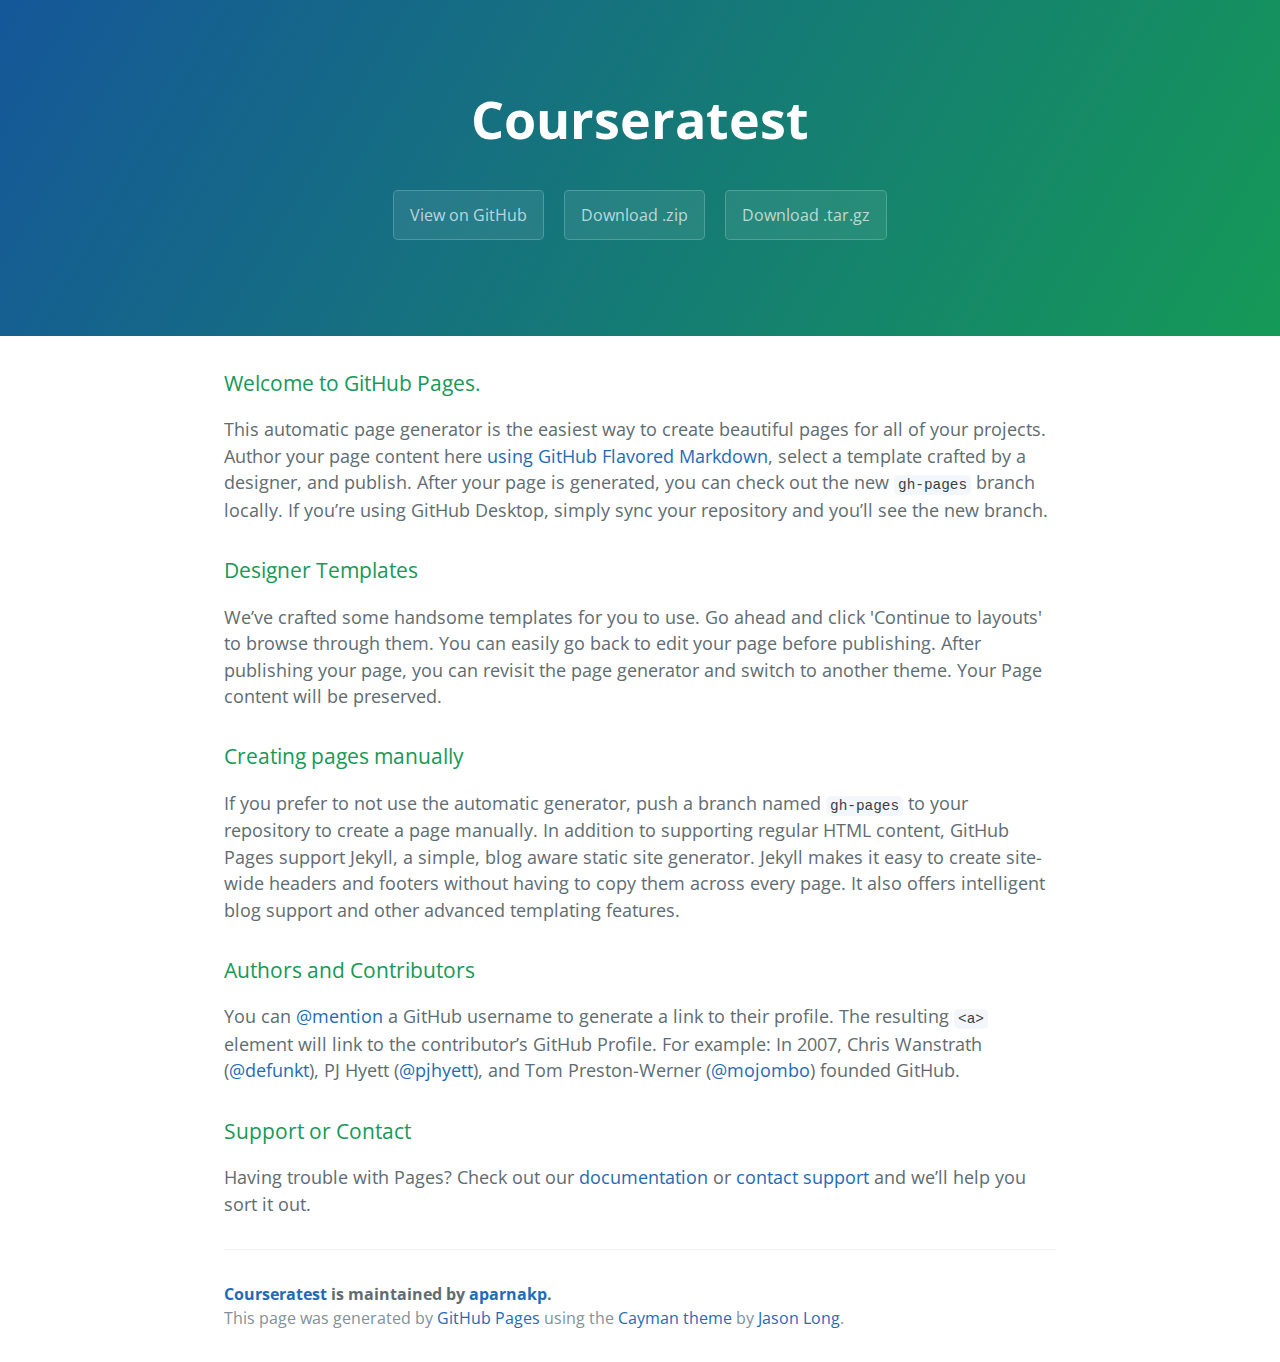
<file: index.html>
<!DOCTYPE html>
<html lang="en-us">
  <head>
    <meta charset="UTF-8">
    <title>Courseratest by aparnakp</title>
    <meta name="viewport" content="width=device-width, initial-scale=1">
    <link rel="stylesheet" type="text/css" href="stylesheets/normalize.css" media="screen">
    <link href='https://fonts.googleapis.com/css?family=Open+Sans:400,700' rel='stylesheet' type='text/css'>
    <link rel="stylesheet" type="text/css" href="stylesheets/stylesheet.css" media="screen">
    <link rel="stylesheet" type="text/css" href="stylesheets/github-light.css" media="screen">
  </head>
  <body>
    <section class="page-header">
      <h1 class="project-name">Courseratest</h1>
      <h2 class="project-tagline"></h2>
      <a href="https://github.com/aparnakp/CourseraTest" class="btn">View on GitHub</a>
      <a href="https://github.com/aparnakp/CourseraTest/zipball/master" class="btn">Download .zip</a>
      <a href="https://github.com/aparnakp/CourseraTest/tarball/master" class="btn">Download .tar.gz</a>
    </section>

    <section class="main-content">
      <h3>
<a id="welcome-to-github-pages" class="anchor" href="#welcome-to-github-pages" aria-hidden="true"><span aria-hidden="true" class="octicon octicon-link"></span></a>Welcome to GitHub Pages.</h3>

<p>This automatic page generator is the easiest way to create beautiful pages for all of your projects. Author your page content here <a href="https://guides.github.com/features/mastering-markdown/">using GitHub Flavored Markdown</a>, select a template crafted by a designer, and publish. After your page is generated, you can check out the new <code>gh-pages</code> branch locally. If you’re using GitHub Desktop, simply sync your repository and you’ll see the new branch.</p>

<h3>
<a id="designer-templates" class="anchor" href="#designer-templates" aria-hidden="true"><span aria-hidden="true" class="octicon octicon-link"></span></a>Designer Templates</h3>

<p>We’ve crafted some handsome templates for you to use. Go ahead and click 'Continue to layouts' to browse through them. You can easily go back to edit your page before publishing. After publishing your page, you can revisit the page generator and switch to another theme. Your Page content will be preserved.</p>

<h3>
<a id="creating-pages-manually" class="anchor" href="#creating-pages-manually" aria-hidden="true"><span aria-hidden="true" class="octicon octicon-link"></span></a>Creating pages manually</h3>

<p>If you prefer to not use the automatic generator, push a branch named <code>gh-pages</code> to your repository to create a page manually. In addition to supporting regular HTML content, GitHub Pages support Jekyll, a simple, blog aware static site generator. Jekyll makes it easy to create site-wide headers and footers without having to copy them across every page. It also offers intelligent blog support and other advanced templating features.</p>

<h3>
<a id="authors-and-contributors" class="anchor" href="#authors-and-contributors" aria-hidden="true"><span aria-hidden="true" class="octicon octicon-link"></span></a>Authors and Contributors</h3>

<p>You can <a href="https://help.github.com/articles/basic-writing-and-formatting-syntax/#mentioning-users-and-teams" class="user-mention">@mention</a> a GitHub username to generate a link to their profile. The resulting <code>&lt;a&gt;</code> element will link to the contributor’s GitHub Profile. For example: In 2007, Chris Wanstrath (<a href="https://github.com/defunkt" class="user-mention">@defunkt</a>), PJ Hyett (<a href="https://github.com/pjhyett" class="user-mention">@pjhyett</a>), and Tom Preston-Werner (<a href="https://github.com/mojombo" class="user-mention">@mojombo</a>) founded GitHub.</p>

<h3>
<a id="support-or-contact" class="anchor" href="#support-or-contact" aria-hidden="true"><span aria-hidden="true" class="octicon octicon-link"></span></a>Support or Contact</h3>

<p>Having trouble with Pages? Check out our <a href="https://help.github.com/pages">documentation</a> or <a href="https://github.com/contact">contact support</a> and we’ll help you sort it out.</p>

      <footer class="site-footer">
        <span class="site-footer-owner"><a href="https://github.com/aparnakp/CourseraTest">Courseratest</a> is maintained by <a href="https://github.com/aparnakp">aparnakp</a>.</span>

        <span class="site-footer-credits">This page was generated by <a href="https://pages.github.com">GitHub Pages</a> using the <a href="https://github.com/jasonlong/cayman-theme">Cayman theme</a> by <a href="https://twitter.com/jasonlong">Jason Long</a>.</span>
      </footer>

    </section>

  
  </body>
</html>
</file>
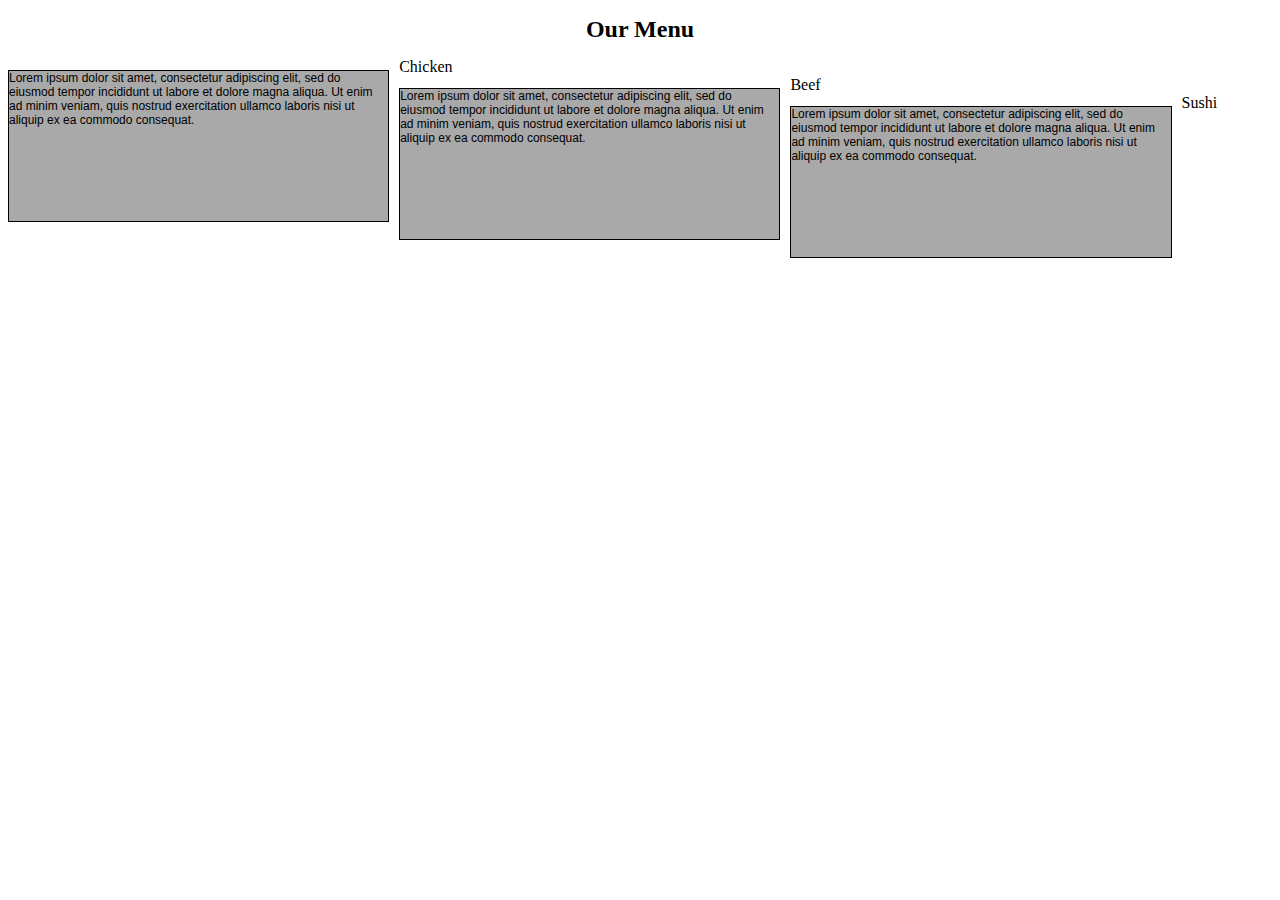
<file: test2.html>
<!DOCTYPE html>

<html>

<head>

<meta charset="utf-8">

<meta name="viewport" content="width=device-width, initial-scale=1">

<link rel ="stylesheet" href = "mod2_solution.css" type = "text/css"/>

<title>Assignment Solution for Module 2</title>

</head>

<body>

<h1>Our Menu</h1>

<div class="row">

<div>
<div>
<secion> Chicken </secion>
<p id="p1">Lorem ipsum dolor sit amet, consectetur adipiscing elit, sed do eiusmod tempor incididunt ut labore et dolore magna aliqua. Ut enim ad minim veniam, quis nostrud exercitation ullamco laboris nisi ut aliquip ex ea commodo consequat.</p>
</div>
<div>
<secion> Beef </secion>
<p id="p2">Lorem ipsum dolor sit amet, consectetur adipiscing elit, sed do eiusmod tempor incididunt ut labore et dolore magna aliqua. Ut enim ad minim veniam, quis nostrud exercitation ullamco laboris nisi ut aliquip ex ea commodo consequat.</p>
</div>
<div>
<secion> Sushi</secion>
<p id="p3">Lorem ipsum dolor sit amet, consectetur adipiscing elit, sed do eiusmod tempor incididunt ut labore et dolore magna aliqua. Ut enim ad minim veniam, quis nostrud exercitation ullamco laboris nisi ut aliquip ex ea commodo consequat.</p>
</div>
</div>

</div>

</body>

</html>
</file>
<file: stylesheets/stylesheet.css>
* {
  box-sizing: border-box; }

body {
  padding: 0;
  margin: 0;
  font-family: "Open Sans", "Helvetica Neue", Helvetica, Arial, sans-serif;
  font-size: 16px;
  line-height: 1.5;
  color: #606c71; }

a {
  color: #1e6bb8;
  text-decoration: none; }
  a:hover {
    text-decoration: underline; }

.btn {
  display: inline-block;
  margin-bottom: 1rem;
  color: rgba(255, 255, 255, 0.7);
  background-color: rgba(255, 255, 255, 0.08);
  border-color: rgba(255, 255, 255, 0.2);
  border-style: solid;
  border-width: 1px;
  border-radius: 0.3rem;
  transition: color 0.2s, background-color 0.2s, border-color 0.2s; }
  .btn + .btn {
    margin-left: 1rem; }

.btn:hover {
  color: rgba(255, 255, 255, 0.8);
  text-decoration: none;
  background-color: rgba(255, 255, 255, 0.2);
  border-color: rgba(255, 255, 255, 0.3); }

@media screen and (min-width: 64em) {
  .btn {
    padding: 0.75rem 1rem; } }

@media screen and (min-width: 42em) and (max-width: 64em) {
  .btn {
    padding: 0.6rem 0.9rem;
    font-size: 0.9rem; } }

@media screen and (max-width: 42em) {
  .btn {
    display: block;
    width: 100%;
    padding: 0.75rem;
    font-size: 0.9rem; }
    .btn + .btn {
      margin-top: 1rem;
      margin-left: 0; } }

.page-header {
  color: #fff;
  text-align: center;
  background-color: #159957;
  background-image: linear-gradient(120deg, #155799, #159957); }

@media screen and (min-width: 64em) {
  .page-header {
    padding: 5rem 6rem; } }

@media screen and (min-width: 42em) and (max-width: 64em) {
  .page-header {
    padding: 3rem 4rem; } }

@media screen and (max-width: 42em) {
  .page-header {
    padding: 2rem 1rem; } }

.project-name {
  margin-top: 0;
  margin-bottom: 0.1rem; }

@media screen and (min-width: 64em) {
  .project-name {
    font-size: 3.25rem; } }

@media screen and (min-width: 42em) and (max-width: 64em) {
  .project-name {
    font-size: 2.25rem; } }

@media screen and (max-width: 42em) {
  .project-name {
    font-size: 1.75rem; } }

.project-tagline {
  margin-bottom: 2rem;
  font-weight: normal;
  opacity: 0.7; }

@media screen and (min-width: 64em) {
  .project-tagline {
    font-size: 1.25rem; } }

@media screen and (min-width: 42em) and (max-width: 64em) {
  .project-tagline {
    font-size: 1.15rem; } }

@media screen and (max-width: 42em) {
  .project-tagline {
    font-size: 1rem; } }

.main-content :first-child {
  margin-top: 0; }
.main-content img {
  max-width: 100%; }
.main-content h1, .main-content h2, .main-content h3, .main-content h4, .main-content h5, .main-content h6 {
  margin-top: 2rem;
  margin-bottom: 1rem;
  font-weight: normal;
  color: #159957; }
.main-content p {
  margin-bottom: 1em; }
.main-content code {
  padding: 2px 4px;
  font-family: Consolas, "Liberation Mono", Menlo, Courier, monospace;
  font-size: 0.9rem;
  color: #383e41;
  background-color: #f3f6fa;
  border-radius: 0.3rem; }
.main-content pre {
  padding: 0.8rem;
  margin-top: 0;
  margin-bottom: 1rem;
  font: 1rem Consolas, "Liberation Mono", Menlo, Courier, monospace;
  color: #567482;
  word-wrap: normal;
  background-color: #f3f6fa;
  border: solid 1px #dce6f0;
  border-radius: 0.3rem; }
  .main-content pre > code {
    padding: 0;
    margin: 0;
    font-size: 0.9rem;
    color: #567482;
    word-break: normal;
    white-space: pre;
    background: transparent;
    border: 0; }
.main-content .highlight {
  margin-bottom: 1rem; }
  .main-content .highlight pre {
    margin-bottom: 0;
    word-break: normal; }
.main-content .highlight pre, .main-content pre {
  padding: 0.8rem;
  overflow: auto;
  font-size: 0.9rem;
  line-height: 1.45;
  border-radius: 0.3rem; }
.main-content pre code, .main-content pre tt {
  display: inline;
  max-width: initial;
  padding: 0;
  margin: 0;
  overflow: initial;
  line-height: inherit;
  word-wrap: normal;
  background-color: transparent;
  border: 0; }
  .main-content pre code:before, .main-content pre code:after, .main-content pre tt:before, .main-content pre tt:after {
    content: normal; }
.main-content ul, .main-content ol {
  margin-top: 0; }
.main-content blockquote {
  padding: 0 1rem;
  margin-left: 0;
  color: #819198;
  border-left: 0.3rem solid #dce6f0; }
  .main-content blockquote > :first-child {
    margin-top: 0; }
  .main-content blockquote > :last-child {
    margin-bottom: 0; }
.main-content table {
  display: block;
  width: 100%;
  overflow: auto;
  word-break: normal;
  word-break: keep-all; }
  .main-content table th {
    font-weight: bold; }
  .main-content table th, .main-content table td {
    padding: 0.5rem 1rem;
    border: 1px solid #e9ebec; }
.main-content dl {
  padding: 0; }
  .main-content dl dt {
    padding: 0;
    margin-top: 1rem;
    font-size: 1rem;
    font-weight: bold; }
  .main-content dl dd {
    padding: 0;
    margin-bottom: 1rem; }
.main-content hr {
  height: 2px;
  padding: 0;
  margin: 1rem 0;
  background-color: #eff0f1;
  border: 0; }

@media screen and (min-width: 64em) {
  .main-content {
    max-width: 64rem;
    padding: 2rem 6rem;
    margin: 0 auto;
    font-size: 1.1rem; } }

@media screen and (min-width: 42em) and (max-width: 64em) {
  .main-content {
    padding: 2rem 4rem;
    font-size: 1.1rem; } }

@media screen and (max-width: 42em) {
  .main-content {
    padding: 2rem 1rem;
    font-size: 1rem; } }

.site-footer {
  padding-top: 2rem;
  margin-top: 2rem;
  border-top: solid 1px #eff0f1; }

.site-footer-owner {
  display: block;
  font-weight: bold; }

.site-footer-credits {
  color: #819198; }

@media screen and (min-width: 64em) {
  .site-footer {
    font-size: 1rem; } }

@media screen and (min-width: 42em) and (max-width: 64em) {
  .site-footer {
    font-size: 1rem; } }

@media screen and (max-width: 42em) {
  .site-footer {
    font-size: 0.9rem; } }
</file>
<file: stylesheets/github-light.css>
/*
The MIT License (MIT)

Copyright (c) 2015 GitHub, Inc.

Permission is hereby granted, free of charge, to any person obtaining a copy
of this software and associated documentation files (the "Software"), to deal
in the Software without restriction, including without limitation the rights
to use, copy, modify, merge, publish, distribute, sublicense, and/or sell
copies of the Software, and to permit persons to whom the Software is
furnished to do so, subject to the following conditions:

The above copyright notice and this permission notice shall be included in all
copies or substantial portions of the Software.

THE SOFTWARE IS PROVIDED "AS IS", WITHOUT WARRANTY OF ANY KIND, EXPRESS OR
IMPLIED, INCLUDING BUT NOT LIMITED TO THE WARRANTIES OF MERCHANTABILITY,
FITNESS FOR A PARTICULAR PURPOSE AND NONINFRINGEMENT. IN NO EVENT SHALL THE
AUTHORS OR COPYRIGHT HOLDERS BE LIABLE FOR ANY CLAIM, DAMAGES OR OTHER
LIABILITY, WHETHER IN AN ACTION OF CONTRACT, TORT OR OTHERWISE, ARISING FROM,
OUT OF OR IN CONNECTION WITH THE SOFTWARE OR THE USE OR OTHER DEALINGS IN THE
SOFTWARE.

*/

.pl-c /* comment */ {
  color: #969896;
}

.pl-c1      /* constant, markup.raw, meta.diff.header, meta.module-reference, meta.property-name, support, support.constant, support.variable, variable.other.constant */,
.pl-s .pl-v /* string variable */ {
  color: #0086b3;
}

.pl-e  /* entity */,
.pl-en /* entity.name */ {
  color: #795da3;
}

.pl-s .pl-s1 /* string source */,
.pl-smi      /* storage.modifier.import, storage.modifier.package, storage.type.java, variable.other, variable.parameter.function */ {
  color: #333;
}

.pl-ent /* entity.name.tag */ {
  color: #63a35c;
}

.pl-k /* keyword, storage, storage.type */ {
  color: #a71d5d;
}

.pl-pds              /* punctuation.definition.string, string.regexp.character-class */,
.pl-s                /* string */,
.pl-s .pl-pse .pl-s1 /* string punctuation.section.embedded source */,
.pl-sr               /* string.regexp */,
.pl-sr .pl-cce       /* string.regexp constant.character.escape */,
.pl-sr .pl-sra       /* string.regexp string.regexp.arbitrary-repitition */,
.pl-sr .pl-sre       /* string.regexp source.ruby.embedded */ {
  color: #183691;
}

.pl-v /* variable */ {
  color: #ed6a43;
}

.pl-id /* invalid.deprecated */ {
  color: #b52a1d;
}

.pl-ii /* invalid.illegal */ {
  background-color: #b52a1d;
  color: #f8f8f8;
}

.pl-sr .pl-cce /* string.regexp constant.character.escape */ {
  color: #63a35c;
  font-weight: bold;
}

.pl-ml /* markup.list */ {
  color: #693a17;
}

.pl-mh        /* markup.heading */,
.pl-mh .pl-en /* markup.heading entity.name */,
.pl-ms        /* meta.separator */ {
  color: #1d3e81;
  font-weight: bold;
}

.pl-mq /* markup.quote */ {
  color: #008080;
}

.pl-mi /* markup.italic */ {
  color: #333;
  font-style: italic;
}

.pl-mb /* markup.bold */ {
  color: #333;
  font-weight: bold;
}

.pl-md /* markup.deleted, meta.diff.header.from-file */ {
  background-color: #ffecec;
  color: #bd2c00;
}

.pl-mi1 /* markup.inserted, meta.diff.header.to-file */ {
  background-color: #eaffea;
  color: #55a532;
}

.pl-mdr /* meta.diff.range */ {
  color: #795da3;
  font-weight: bold;
}

.pl-mo /* meta.output */ {
  color: #1d3e81;
}
</file>
<file: mod2_solution.css>
<style>

/************Base Styles************/

*{

box-sizing: border-box;

margin: 0;

padding: 0;

}

h1{

margin-bottom: 15px;

text-align: center;

font-size: 150%

}

p{

border: 1px solid black;

background-color: #A9A9A9;

width: 90%;

height: 150px;

margin-right: auto;

margin-left: auto;

font-family: Helvetica;

font-size: 75%;

color: black;

text-align: left;

overflow: hidden;

float: left;

margin-right: 10px;

/*overflow: auto;*/

}

/*Simple Responsive Framework*/

.row{

width: 100%;

}

/*************Large Devices Only**************/

@media (min-width: 1200px) {

{float: left;}

#p1 {

width: 30%

}

#p2 {

width: 30%

}

#p3 {

width: 30%

}

}

/***********Medium Devices Only**************/

@media (min-width: 992px) and (max-width: 1199px) {

{float: left;}

#p1 {

width: 30%

}

#p2 {

width: 30%

}

#p3 {

width: 100%

}

}

/***********Small Devices Only**************/

@media (min-width: 768px) and (max-width: 991px) {

{float: left;}

#p1 {

width: 100%

}

#p2 {

width: 100%

}

#p3 {

width: 100%

}

}

</style>
</file>
